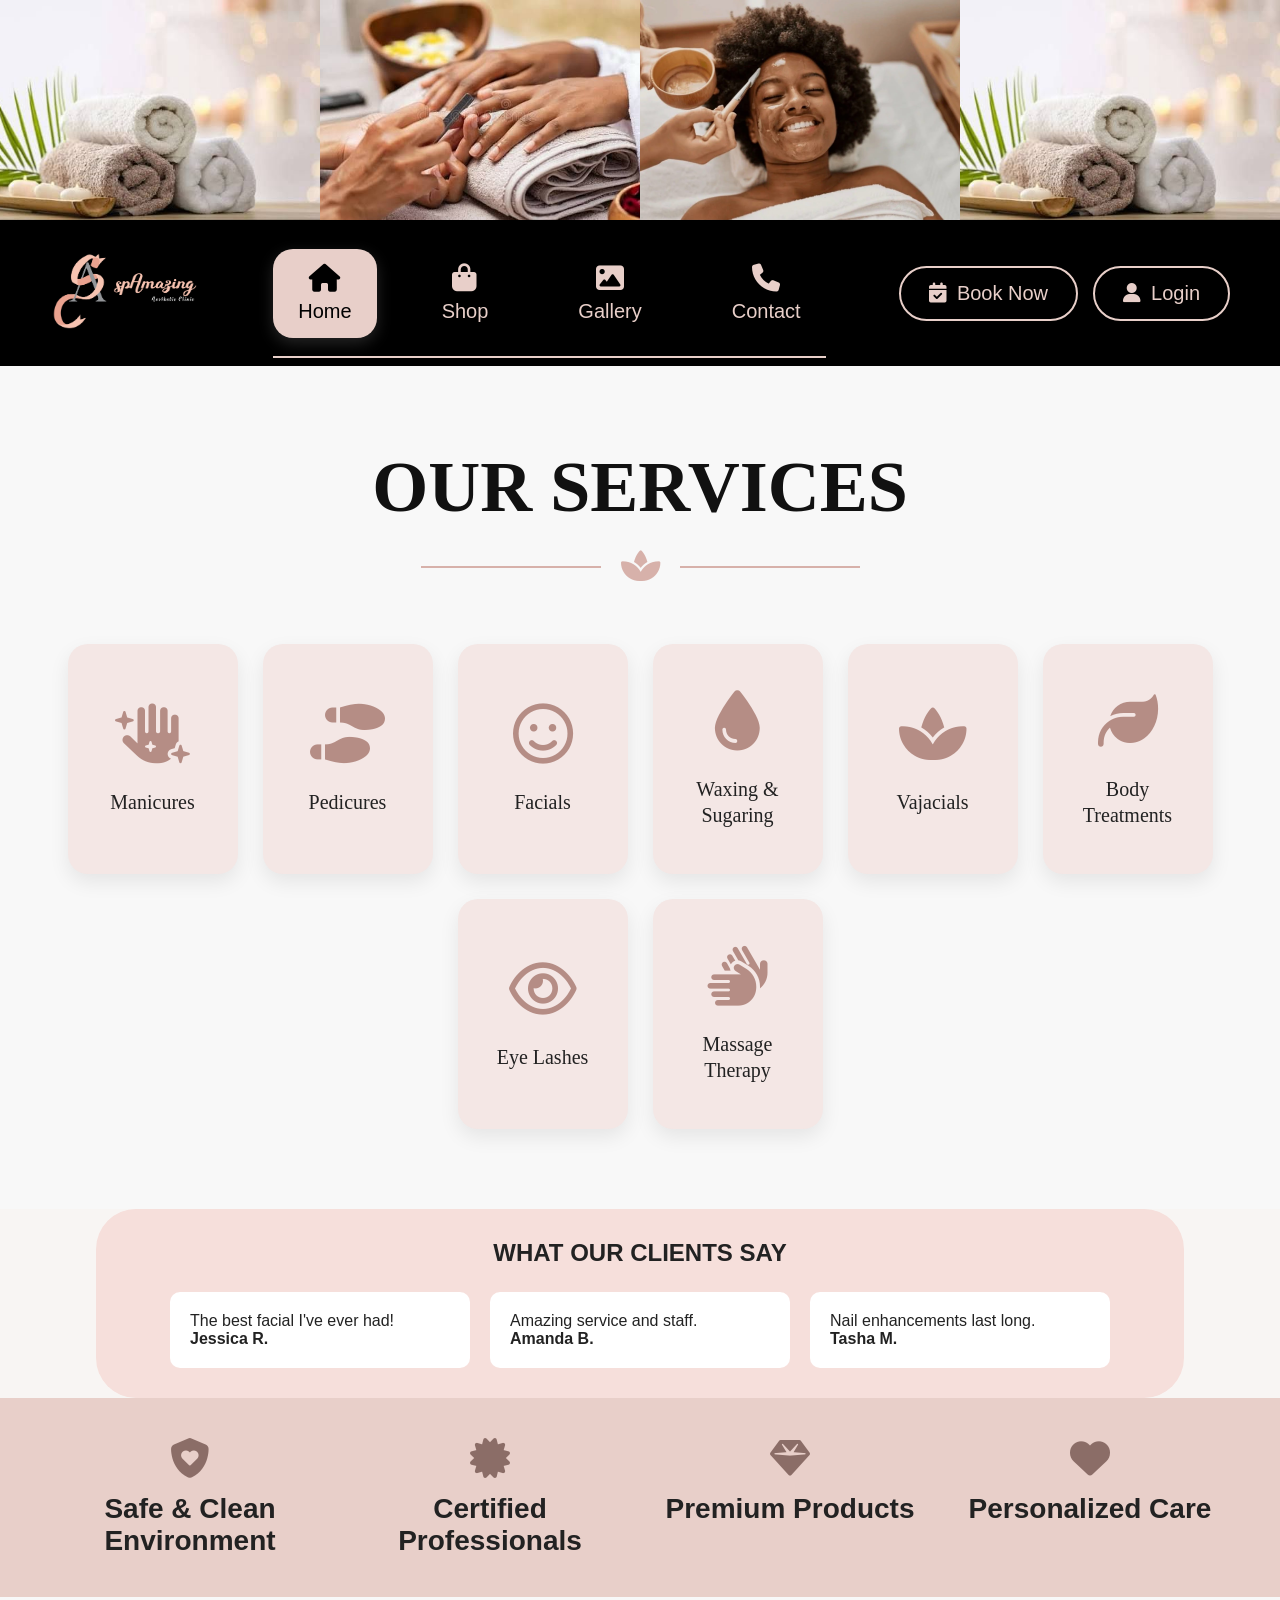
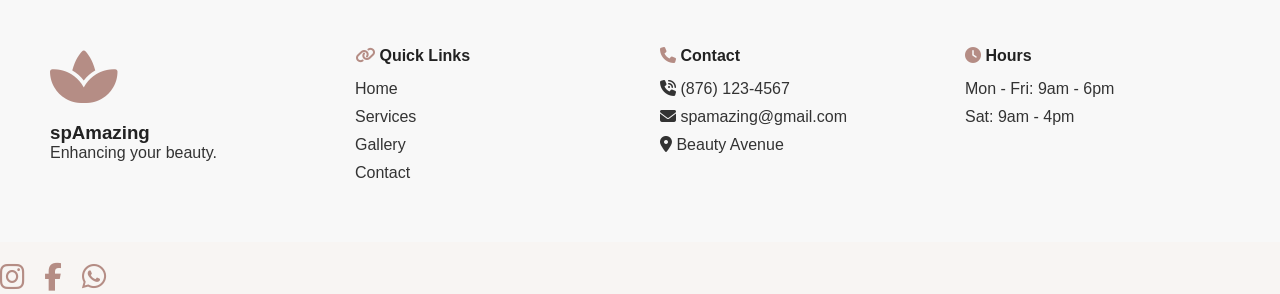
<file: index.html>
<!DOCTYPE html>
<html lang="en">
<head>
    <meta charset="UTF-8">
    <meta name="viewport" content="width=device-width, initial-scale=1.0">
    <title>spAmazing Aesthetic Clinic</title>
    <link rel="stylesheet" href="style.css">
    <link rel="stylesheet"
    href="https://cdnjs.cloudflare.com/ajax/libs/font-awesome/6.5.1/css/all.min.css">
</head>

<body>
<!-- Hero Images -->
    <div class="hero-images">
        <img src="images/picture1.jpg" alt="">
        <img src="images/picture2.jpg" alt="">
        <img src="images/picture3.jpg" alt="">
        <img src="images/picture4.jpg" alt="">
    </div>


<!-- Navigation -->
<header class="navbar">

    <div class="logo">
        <img src="images/ICON AND NAME PEACH& WHITE.png" alt="Spa Logo">
    </div>

    <nav>

        <a href="index.html" class="active">
            <i class="fa-solid fa-house"></i>
            <span>Home</span>
        </a>

        <a href="shop.html">
            <i class="fa-solid fa-bag-shopping"></i>
            <span>Shop</span>
        </a>

        <a href="gallery.html">
            <i class="fa-solid fa-image"></i>
            <span>Gallery</span>
        </a>

        <a href="contact.html">
            <i class="fa-solid fa-phone"></i>
            <span>Contact</span>
        </a>

    </nav>

    <div class="nav-buttons">

        <a href="book.html" class="login-btn">
            <i class="fa-solid fa-calendar-check"></i>
            Book Now
        </a>

        <a href="#" class="login-btn" id="loginBtn">
            <i class="fa-solid fa-user"></i>
            Login
        </a>

    </div>

</header>
    
  

    
    <!-- Services -->
<section class="services">

    <h1>OUR SERVICES</h1>

    <div class="section-divider">
        <span></span>
        <i class="fa-solid fa-spa"></i>
        <span></span>
    </div>

    <div class="service-grid">

        <div class="service-card"
             onclick="openService('Manicures','Professional nail care including shaping, cuticle care, polish application and nail enhancements.','$150','45 Minutes')">
            <i class="fa-solid fa-hand-sparkles"></i>
            <h3>Manicures</h3>
        </div>

        <div class="service-card"
             onclick="openService('Pedicures','Foot care treatment including exfoliation, massage and nail grooming.','$180','60 Minutes')">
            <i class="fa-solid fa-shoe-prints"></i>
            <h3>Pedicures</h3>
        </div>

        <div class="service-card"
             onclick="openService('Facials','Deep cleansing facial treatments designed to refresh, hydrate and rejuvenate your skin.','$250','60 Minutes')">
            <i class="fa-regular fa-face-smile"></i>
            <h3>Facials</h3>
        </div>

        <div class="service-card"
             onclick="openService('Waxing & Sugaring','Hair removal services using professional waxing and sugaring techniques.','$200','45 Minutes')">
            <i class="fa-solid fa-droplet"></i>
            <h3>Waxing &<br>Sugaring</h3>
        </div>

        <div class="service-card"
             onclick="openService('Vajacials','Specialized skincare treatment focused on soothing and rejuvenating intimate areas.','$300','60 Minutes')">
            <i class="fa-solid fa-spa"></i>
            <h3>Vajacials</h3>
        </div>

        <div class="service-card"
             onclick="openService('Body Treatments','Luxurious body scrubs, wraps and skin rejuvenation treatments.','$400','90 Minutes')">
            <i class="fa-solid fa-leaf"></i>
            <h3>Body<br>Treatments</h3>
        </div>

        <div class="service-card"
             onclick="openService('Eye Lashes','Classic, hybrid and volume eyelash extension services.','$220','90 Minutes')">
            <i class="fa-regular fa-eye"></i>
            <h3>Eye Lashes</h3>
        </div>

        <div class="service-card"
             onclick="openService('Massage Therapy','Relaxing therapeutic massage to reduce stress and improve wellbeing.','$350','90 Minutes')">
            <i class="fa-solid fa-hands"></i>
            <h3>Massage<br>Therapy</h3>
        </div>

    </div>



</section>

    <!-- Testimonials -->
    <section class="testimonial-section">
        <h2>WHAT OUR CLIENTS SAY</h2>

        <div class="testimonials">
            <div class="testimonial-card">
                <p>The best facial I've ever had!</p>
                <h4>Jessica R.</h4>
            </div>

            <div class="testimonial-card">
                <p>Amazing service and staff.</p>
                <h4>Amanda B.</h4>
            </div>

            <div class="testimonial-card">
                <p>Nail enhancements last long.</p>
                <h4>Tasha M.</h4>
            </div>
        </div>
    </section>

    <!-- Features -->   
<div class="features">

    <div class="feature-item">
        <i class="fa-solid fa-shield-heart"></i>
        <h3>Safe & Clean Environment</h3>
    </div>

    <div class="feature-item">
        <i class="fa-solid fa-certificate"></i>
        <h3>Certified Professionals</h3>
    </div>

    <div class="feature-item">
        <i class="fa-solid fa-gem"></i>
        <h3>Premium Products</h3>
    </div>

    <div class="feature-item">
        <i class="fa-solid fa-heart"></i>
        <h3>Personalized Care</h3>
    </div>

</div>
    <!-- Footer -->
   <footer>

    <div class="footer-column">
        <i class="fa-solid fa-spa footer-logo"></i>
        <h3>spAmazing</h3>
        <p>Enhancing your beauty.</p>
    </div>

    <div class="footer-column">
        <h4><i class="fa-solid fa-link"></i> Quick Links</h4>
        <a href="#">Home</a>
        <a href="#">Services</a>
        <a href="#">Gallery</a>
        <a href="#">Contact</a>
    </div>

    <div class="footer-column">
        <h4><i class="fa-solid fa-phone"></i> Contact</h4>
        <p><i class="fa-solid fa-phone-volume"></i> (876) 123-4567</p>
        <p><i class="fa-solid fa-envelope"></i> spamazing@gmail.com</p>
        <p><i class="fa-solid fa-location-dot"></i> Beauty Avenue</p>
    </div>

    <div class="footer-column">
        <h4><i class="fa-solid fa-clock"></i> Hours</h4>
        <p>Mon - Fri: 9am - 6pm</p>
        <p>Sat: 9am - 4pm</p>
    </div>

</footer> 

<div class="social-icons">
    <a href="#"><i class="fab fa-instagram"></i></a>
    <a href="#"><i class="fab fa-facebook-f"></i></a>
    <a href="#"><i class="fab fa-whatsapp"></i></a>
</div>

<!-- SERVICE POPUP -->
<div id="serviceModal" class="modal">

    <div class="modal-content">

        <span class="close" onclick="closeService()">&times;</span>

        <h2 id="serviceTitle"></h2>

        <p id="serviceDescription"></p>

        <div class="service-details">
            <p><strong>Price:</strong> <span id="servicePrice"></span></p>
            <p><strong>Duration:</strong> <span id="serviceDuration"></span></p>
        </div>

        <button class="book-btn">
            Book Appointment
        </button>

    </div>

</div>

<!-- ================= LOGIN MODAL ================= -->
<div id="loginModal" class="login-modal">

    <div class="login-modal-content">

        <!-- Close Button -->
        <span class="close-login">&times;</span>

        <!-- Left Side -->
        <div class="login-left">

            <img src="images/picture1.jpg" alt="Spa">

            <div class="left-content">

                <i class="fa-solid fa-lock"></i>

                <h2>Secure Booking Access</h2>

                <ul>
                    <li><i class="fa-solid fa-check"></i> Book appointments online</li>
                    <li><i class="fa-solid fa-check"></i> View booking history</li>
                    <li><i class="fa-solid fa-check"></i> Earn loyalty rewards</li>
                    <li><i class="fa-solid fa-check"></i> Manage treatments</li>
                </ul>

            </div>

        </div>

        <!-- Right Side -->
        <div class="login-right">

            <img src="images/ICON AND NAME PEACH& WHITE.png" class="modal-logo">

            <h1>Welcome Back</h1>

            <p>
                Sign in to manage appointments,
                view bookings and enjoy VIP rewards.
            </p>

            <form>

                <div class="input-box">
                    <i class="fa-regular fa-user"></i>
                    <input
                        type="email"
                        placeholder="Email Address"
                        required>
                </div>

                <div class="input-box">

                    <i class="fa-solid fa-lock"></i>

                    <input
                        type="password"
                        id="password"
                        placeholder="Password"
                        required>

                    <i class="fa-solid fa-eye eye-icon"
                       id="togglePassword"></i>

                </div>

                <div class="login-options">

                    <label>
                        <input type="checkbox">
                        Remember Me
                    </label>

                    <a href="#">Forgot Password?</a>

                </div>

                <button class="login-button">
                    LOGIN
                </button>

                <div class="or">
                    OR
                </div>

                <button type="button" class="guest-button">
                    <i class="fa-regular fa-user"></i>
                    Continue As Guest
                </button>

                <p class="register-text">

                    Don't have an account?

                    <a href="#" id="openRegister">
                        Register Here
                    </a>

                </p>

            </form>

        </div>

    </div>

</div>


<script>



function openService(title, description, price, duration){

    document.getElementById("serviceTitle").innerText = title;
    document.getElementById("serviceDescription").innerText = description;
    document.getElementById("servicePrice").innerText = price;
    document.getElementById("serviceDuration").innerText = duration;

    document.getElementById("serviceModal").style.display = "block";
}

function closeService(){
    document.getElementById("serviceModal").style.display = "none";
}

// LOGIN MODAL

const loginModal = document.getElementById("loginModal");

const loginBtn = document.getElementById("loginBtn");

const closeLogin = document.querySelector(".close-login");

loginBtn.onclick = function(e){

    e.preventDefault();

    loginModal.style.display = "flex";

}

closeLogin.onclick = function(){

    loginModal.style.display = "none";

}

window.onclick = function(event){

    if(event.target == loginModal){

        loginModal.style.display = "none";

    }

}

// PASSWORD SHOW / HIDE

const password = document.getElementById("password");

const togglePassword = document.getElementById("togglePassword");

togglePassword.onclick = function(){

    if(password.type === "password"){

        password.type = "text";

        this.classList.remove("fa-eye");

        this.classList.add("fa-eye-slash");

    }

    else{

        password.type = "password";

        this.classList.remove("fa-eye-slash");

        this.classList.add("fa-eye");

    }

}


</script>




</body>
</html>
</file>
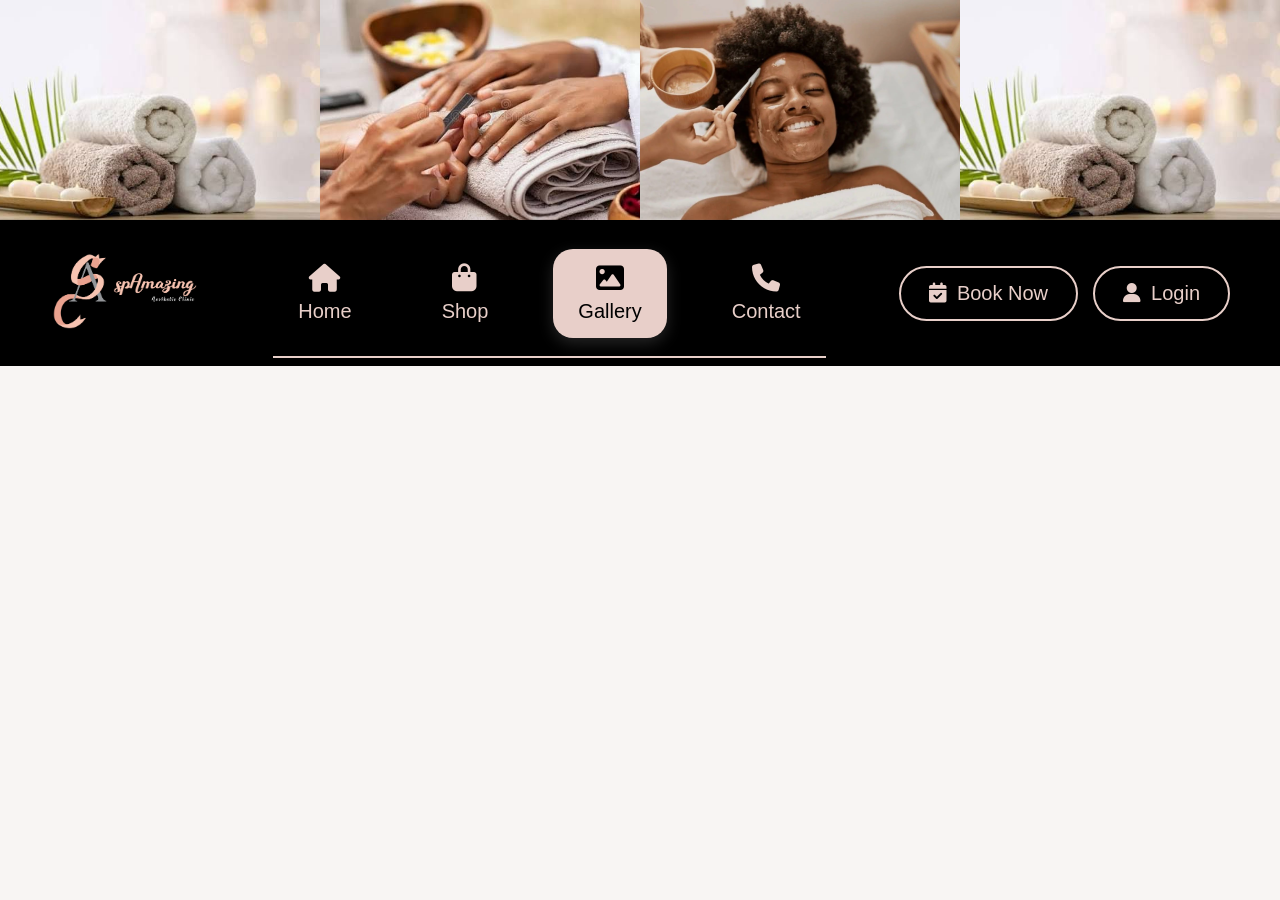
<file: gallery.html>
<!DOCTYPE html>
<html lang="en">
<head>
    <meta charset="UTF-8">
    <meta name="viewport" content="width=device-width, initial-scale=1.0">
    <title>spAmazing Aesthetic Clinic</title>
    <link rel="stylesheet" href="style.css">
    <link rel="stylesheet"
    href="https://cdnjs.cloudflare.com/ajax/libs/font-awesome/6.5.1/css/all.min.css">
</head>

<body>
<!-- Hero Images -->
    <div class="hero-images">
        <img src="images/picture1.jpg" alt="">
        <img src="images/picture2.jpg" alt="">
        <img src="images/picture3.jpg" alt="">
        <img src="images/picture4.jpg" alt="">
    </div>


<!-- Navigation -->
<header class="navbar">

    <div class="logo">
        <img src="images/ICON AND NAME PEACH& WHITE.png" alt="Spa Logo">
    </div>

    <nav>

        <a href="index.html">
            <i class="fa-solid fa-house"></i>
            <span>Home</span>
        </a>

        <a href="shop.html">
            <i class="fa-solid fa-bag-shopping"></i>
            <span>Shop</span>
        </a>

        <a href="gallery.html" class="active">
            <i class="fa-solid fa-image"></i>
            <span>Gallery</span>
        </a>

        <a href="contact.html">
            <i class="fa-solid fa-phone"></i>
            <span>Contact</span>
        </a>

    </nav>

    <div class="nav-buttons">

        <a href="book.html" class="login-btn">
            <i class="fa-solid fa-calendar-check"></i>
            Book Now
        </a>

        <a href="#" class="login-btn" id="loginBtn">
            <i class="fa-solid fa-user"></i>
            Login
        </a>

    </div>



    

<!-- ================= LOGIN MODAL ================= -->
<div id="loginModal" class="login-modal">

    <div class="login-modal-content">

        <!-- Close Button -->
        <span class="close-login">&times;</span>

        <!-- Left Side -->
        <div class="login-left">

            <img src="images/picture1.jpg" alt="Spa">

            <div class="left-content">

                <i class="fa-solid fa-lock"></i>

                <h2>Secure Booking Access</h2>

                <ul>
                    <li><i class="fa-solid fa-check"></i> Book appointments online</li>
                    <li><i class="fa-solid fa-check"></i> View booking history</li>
                    <li><i class="fa-solid fa-check"></i> Earn loyalty rewards</li>
                    <li><i class="fa-solid fa-check"></i> Manage treatments</li>
                </ul>

            </div>

        </div>

        <!-- Right Side -->
        <div class="login-right">

            <img src="images/ICON AND NAME PEACH& WHITE.png" class="modal-logo">

            <h1>Welcome Back</h1>

            <p>
                Sign in to manage appointments,
                view bookings and enjoy VIP rewards.
            </p>

            <form>

                <div class="input-box">
                    <i class="fa-regular fa-user"></i>
                    <input
                        type="email"
                        placeholder="Email Address"
                        required>
                </div>

                <div class="input-box">

                    <i class="fa-solid fa-lock"></i>

                    <input
                        type="password"
                        id="password"
                        placeholder="Password"
                        required>

                    <i class="fa-solid fa-eye eye-icon"
                       id="togglePassword"></i>

                </div>

                <div class="login-options">

                    <label>
                        <input type="checkbox">
                        Remember Me
                    </label>

                    <a href="#">Forgot Password?</a>

                </div>

                <button class="login-button">
                    LOGIN
                </button>

                <div class="or">
                    OR
                </div>

                <button type="button" class="guest-button">
                    <i class="fa-regular fa-user"></i>
                    Continue As Guest
                </button>

                <p class="register-text">

                    Don't have an account?

                    <a href="#" id="openRegister">
                        Register Here
                    </a>

                </p>

            </form>

        </div>

    </div>

</div>



<script>

function openService(title, description, price, duration){

    document.getElementById("serviceTitle").innerText = title;
    document.getElementById("serviceDescription").innerText = description;
    document.getElementById("servicePrice").innerText = price;
    document.getElementById("serviceDuration").innerText = duration;

    document.getElementById("serviceModal").style.display = "block";
}

function closeService(){
    document.getElementById("serviceModal").style.display = "none";
}

// LOGIN MODAL

const loginModal = document.getElementById("loginModal");

const loginBtn = document.getElementById("loginBtn");

const closeLogin = document.querySelector(".close-login");

loginBtn.onclick = function(e){

    e.preventDefault();

    loginModal.style.display = "flex";

}

closeLogin.onclick = function(){

    loginModal.style.display = "none";

}

window.onclick = function(event){

    if(event.target == loginModal){

        loginModal.style.display = "none";

    }

}

// PASSWORD SHOW / HIDE

const password = document.getElementById("password");

const togglePassword = document.getElementById("togglePassword");

togglePassword.onclick = function(){

    if(password.type === "password"){

        password.type = "text";

        this.classList.remove("fa-eye");

        this.classList.add("fa-eye-slash");

    }

    else{

        password.type = "password";

        this.classList.remove("fa-eye-slash");

        this.classList.add("fa-eye");

    }

}


</script>



</body>
</header>
</file>
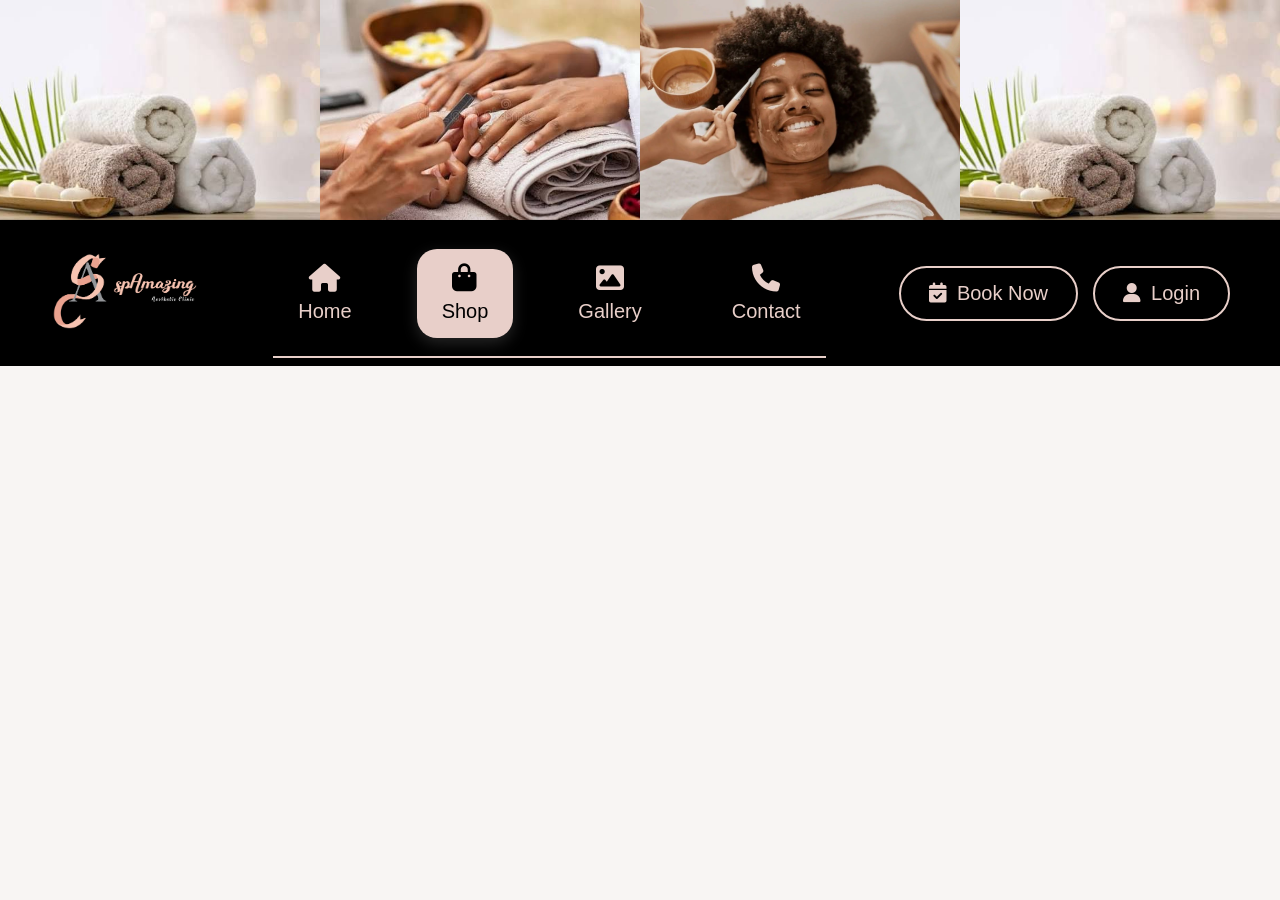
<file: shop.html>
<!DOCTYPE html>
<html lang="en">
<head>
    <meta charset="UTF-8">
    <meta name="viewport" content="width=device-width, initial-scale=1.0">
    <title>spAmazing Aesthetic Clinic</title>
    <link rel="stylesheet" href="style.css">
    <link rel="stylesheet"
    href="https://cdnjs.cloudflare.com/ajax/libs/font-awesome/6.5.1/css/all.min.css">
</head>

<body>
<!-- Hero Images -->
    <div class="hero-images">
        <img src="images/picture1.jpg" alt="">
        <img src="images/picture2.jpg" alt="">
        <img src="images/picture3.jpg" alt="">
        <img src="images/picture4.jpg" alt="">
    </div>


<!-- Navigation -->
<header class="navbar">

    <div class="logo">
        <img src="images/ICON AND NAME PEACH& WHITE.png" alt="Spa Logo">
    </div>

    <nav>

        <a href="index.html">
            <i class="fa-solid fa-house"></i>
            <span>Home</span>
        </a>

        <a href="shop.html" class="active">
            <i class="fa-solid fa-bag-shopping"></i>
            <span>Shop</span>
        </a>

        <a href="gallery.html">
            <i class="fa-solid fa-image"></i>
            <span>Gallery</span>
        </a>

        <a href="contact.html">
            <i class="fa-solid fa-phone"></i>
            <span>Contact</span>
        </a>

    </nav>

    <div class="nav-buttons">

        <a href="book.html" class="login-btn">
            <i class="fa-solid fa-calendar-check"></i>
            Book Now
        </a>

        <a href="login.html" class="login-btn">
            <i class="fa-solid fa-user"></i>
            Login
        </a>

    </div>

</header>
</file>
<file: style.css>
*{
    margin:0;
    padding:0;
    box-sizing:border-box;
    font-family:'Segoe UI',sans-serif;
}

body{
    background:#f7f7f7;
}

/* Hero Images */
.hero-images{
    display:grid;
    grid-template-columns:repeat(4,1fr);
}

.hero-images img{
    width:100%;
    height:220px;
    object-fit:cover;
}

/* Header */
header{
    background:black;
    display:flex;
    justify-content:space-between;
    align-items:center;
    padding:15px 40px;
}



/* ========================= */
/* NAVIGATION */
/* ========================= */

.navbar{
    background:#000;
    display:flex;
    justify-content:space-between;
    align-items:center;
    padding:20px 50px;
    width:100%;
}

.logo img{
    width:150px;
    height:auto;
}

nav{
    display:flex;
    align-items:center;
    gap:40px;
    position:relative;
}

nav::after{
    content:'';
    position:absolute;
    bottom:-20px;
    left:0;
    width:100%;
    height:2px;
    background:#e8cfc9;
}

nav a{
    text-decoration:none;
    color:#e8cfc9;
    display:flex;
    flex-direction:column;
    align-items:center;
    gap:8px;
    font-size:20px;
    padding:15px 25px;
    border-radius:20px;
    transition:all .35s ease;
}

nav a i{
    font-size:28px;
}

/* Hover Effect */

nav a:hover{
    background:#d7b1aa;
    color:#000;
    transform:translateY(-4px);
    box-shadow:0 8px 20px rgba(255,255,255,.15);
}

/* Active Page */

nav a.active{
    background:#e8cfc9;
    color:#000;
    box-shadow:0 5px 15px rgba(255,255,255,.15);
}

/* RIGHT BUTTONS */

.nav-buttons{
    display:flex;
    align-items:center;
    gap:15px;
}

/* Book Now Button */

.book-btn-nav{
    text-decoration:none;
    background:#d7b1aa;
    color:white;
    border:2px solid #d7b1aa;
    padding:14px 28px;
    border-radius:40px;
    font-size:20px;
    display:flex;
    align-items:center;
    gap:10px;
    transition:all .35s ease;
}

.book-btn-nav:hover{
    background:white;
    color:#b58d85;
    transform:translateY(-4px);
    box-shadow:0 8px 20px rgba(0,0,0,.2);
}

/* Login Button */

.login-btn{
    text-decoration:none;
    color:#e8cfc9;
    border:2px solid #e8cfc9;
    padding:14px 28px;
    border-radius:40px;
    font-size:20px;
    display:flex;
    align-items:center;
    gap:10px;
    transition:all .35s ease;
}

.login-btn:hover{
    background:#e8cfc9;
    color:#000;
    transform:translateY(-4px);
    box-shadow:0 8px 20px rgba(255,255,255,.15);
}


/* SERVICES SECTION */

.services{
    padding:80px 40px;
    text-align:center;
    background:#f8f8f8;
}

.services h1{
    font-size:72px;
    font-family:Georgia, serif;
    font-weight:600;
    color:#111;
    margin-bottom:20px;
}

/* Decorative Divider */

.section-divider{
    display:flex;
    align-items:center;
    justify-content:center;
    gap:20px;
    margin-bottom:60px;
}

.section-divider span{
    width:180px;
    height:2px;
    background:#d7b1aa;
}

.section-divider i{
    color:#d7b1aa;
    font-size:35px;
}

.service-card{
    cursor:pointer;
}

.service-card:hover i{
    transform:scale(1.1);
}

.service-card i{
    transition:0.3s ease;
}

.service-card{
    cursor:pointer;
}

.service-card:hover i{
    transform:scale(1.1);
}

.service-card i{
    transition:0.3s ease;
}

.modal{
    display:none;
    position:fixed;
    top:0;
    left:0;
    width:100%;
    height:100%;
    background:rgba(0,0,0,.7);
    z-index:9999;
}

.modal-content{
    background:white;
    width:500px;
    max-width:90%;
    margin:8% auto;
    padding:40px;
    border-radius:20px;
    text-align:center;
    position:relative;
}

.close{
    position:absolute;
    top:15px;
    right:20px;
    font-size:35px;
    cursor:pointer;
}

.book-btn{
    background:#d7b1aa;
    color:white;
    border:none;
    padding:12px 25px;
    border-radius:25px;
    cursor:pointer;
    margin-top:20px;
}

.book-btn:hover{
    background:#b58d85;
}

/* Cards */

.service-grid{
    display:flex;
    justify-content:center;
    flex-wrap:wrap;
    gap:25px;
}

.service-card{
    width:170px;
    height:230px;

    background:#f4e7e5;

    border-radius:20px;

    display:flex;
    flex-direction:column;
    justify-content:center;
    align-items:center;

    box-shadow:0 8px 20px rgba(0,0,0,0.08);

    transition:all 0.3s ease;
}

.service-card:hover{
    transform:translateY(-10px);
    box-shadow:0 15px 25px rgba(0,0,0,0.12);
}

.service-card i{
    font-size:60px;
    color:#b58d85;
    margin-bottom:25px;
}

.service-card h3{
    font-family:Georgia, serif;
    font-size:20px;
    font-weight:500;
    color:#222;
    line-height:1.3;
}


/* Testimonials */
.testimonial-section{
    width:85%;
    margin:auto;
    background:#f6dfdb;
    border-radius:40px;
    padding:30px;
}

.testimonial-section h2{
    text-align:center;
    margin-bottom:25px;
}

.testimonials{
    display:flex;
    justify-content:center;
    gap:20px;
}

.testimonial-card{
    background:white;
    padding:20px;
    width:300px;
    border-radius:10px;
}

/* Features */
.features{
    background:#e8cfc9;
    display:grid;
    grid-template-columns:repeat(4,1fr);
    padding:40px;
    text-align:center;
}

.feature-item i{
    font-size:40px;
    margin-bottom:15px;
    color:#8b6d67;
}

.feature-item h3{
    font-size:28px;
}

footer{
    background:#f8f8f8;
    display:grid;
    grid-template-columns:repeat(4,1fr);
    gap:40px;
    padding:50px;
}

.footer-column h4{
    margin-bottom:15px;
}

.footer-column h4 i{
    color:#b58d85;
}

.footer-logo{
    font-size:60px;
    color:#b58d85;
    margin-bottom:15px;
}

.footer-column p,
.footer-column a{
    display:block;
    margin-bottom:10px;
    color:#333;
    text-decoration:none;
}

.social-icons{
    margin-top:20px;
}

.social-icons a{
    font-size:28px;
    color:#b58d85;
    margin-right:15px;
    transition:0.3s;
}

.social-icons a:hover{
    color:#000;
}

/* ===========================
   LOGIN MODAL
=========================== */

.login-modal{
    display:none;
    position:fixed;
    z-index:9999;
    left:0;
    top:0;
    width:100%;
    height:100%;
    background:rgba(0,0,0,.65);
    backdrop-filter:blur(8px);
    justify-content:center;
    align-items:center;
    animation:fadeIn .3s ease;
}

@keyframes fadeIn{
    from{
        opacity:0;
    }
    to{
        opacity:1;
    }
}

.login-modal-content{

    width:900px;
    max-width:95%;
    min-height:560px;

    display:flex;

    background:#fff;

    border-radius:25px;

    overflow:hidden;

    position:relative;

    box-shadow:0 20px 60px rgba(0,0,0,.35);

    animation:popup .35s ease;

}

@keyframes popup{

    from{

        transform:scale(.85);

        opacity:0;

    }

    to{

        transform:scale(1);

        opacity:1;

    }

}

/* CLOSE BUTTON */

.close-login{

    position:absolute;

    top:20px;

    right:25px;

    font-size:40px;

    cursor:pointer;

    color:#222;

    transition:.3s;

    z-index:10;

}

.close-login:hover{

    color:#d69b91;

    transform:rotate(90deg);

}

/* LEFT SIDE */

.login-left{

    width:42%;

    background:#f7ece8;

    position:relative;

    display:flex;

    flex-direction:column;

}

.login-left img{

    width:100%;

    height:280px;

    object-fit:cover;

}

.left-content{

    padding:35px;

}

.left-content i{

    color:#d69b91;

    font-size:28px;

}

.left-content h2{

    margin:20px 0;

    font-size:28px;

    color:#222;

}

.left-content ul{

    list-style:none;

    padding:0;

}

.left-content li{

    margin:18px 0;

    color:#555;

    font-size:16px;

}

.left-content li i{

    color:#d69b91;

    margin-right:10px;

}

/* RIGHT SIDE */

.login-right{

    width:58%;

    padding:45px;

    display:flex;

    flex-direction:column;

    justify-content:center;

}

.modal-logo{

    width:170px;

    margin:auto;

    display:block;

}

.login-right h1{

    text-align:center;

    font-size:42px;

    margin-top:15px;

    color:#222;

    font-family:Georgia, serif;

}

.login-right p{

    text-align:center;

    color:#666;

    margin:15px 0 30px;

    line-height:1.6;

}

/* INPUT BOX */

.input-box{

    position:relative;

    margin-bottom:20px;

}

.input-box input{

    width:100%;

    padding:15px 48px;

    border:1px solid #ddd;

    border-radius:10px;

    font-size:15px;

    outline:none;

    transition:.3s;

}

.input-box input:focus{

    border-color:#d69b91;

    box-shadow:0 0 10px rgba(214,155,145,.25);

}

.input-box i:first-child{

    position:absolute;

    left:18px;

    top:50%;

    transform:translateY(-50%);

    color:#999;

}

.eye-icon{

    position:absolute;

    right:18px;

    top:50%;

    transform:translateY(-50%);

    cursor:pointer;

    color:#999;

}

/* OPTIONS */

.login-options{

    display:flex;

    justify-content:space-between;

    align-items:center;

    margin-bottom:25px;

    font-size:14px;

}

.login-options a{

    text-decoration:none;

    color:#d69b91;

    font-weight:600;

}

.login-options label{

    color:#555;

}

/* BUTTONS */

.login-button{

    width:100%;

    padding:15px;

    border:none;

    border-radius:35px;

    background:#efc7bf;

    color:#222;

    font-size:17px;

    font-weight:bold;

    cursor:pointer;

    transition:.3s;

}

.login-button:hover{

    background:#d69b91;

    color:#fff;

}

.or{

    text-align:center;

    margin:22px 0;

    color:#888;

    position:relative;

}

.or::before{

    content:"";

    position:absolute;

    width:40%;

    height:1px;

    background:#ddd;

    left:0;

    top:50%;

}

.or::after{

    content:"";

    position:absolute;

    width:40%;

    height:1px;

    background:#ddd;

    right:0;

    top:50%;

}

.guest-button{

    width:100%;

    padding:14px;

    border:2px solid #d69b91;

    background:white;

    border-radius:35px;

    font-size:16px;

    font-weight:bold;

    cursor:pointer;

    transition:.3s;

}

.guest-button:hover{

    background:#d69b91;

    color:#fff;

}

.register-text{

    text-align:center;

    margin-top:25px;

}

.register-text a{

    color:#d69b91;

    text-decoration:none;

    font-weight:bold;

}

/* RESPONSIVE */

@media(max-width:900px){

.login-modal-content{

    flex-direction:column;

    width:95%;

    max-height:90vh;

    overflow:auto;

}

.login-left,

.login-right{

    width:100%;

}

.login-left img{

    height:220px;

}

.login-right{

    padding:30px;

}

.login-right h1{

    font-size:34px;

}

}


/*=====================================
    GOOGLE FONT
=====================================*/

@import url('https://fonts.googleapis.com/css2?family=Poppins:wght@300;400;500;600;700;800&display=swap');


/*=====================================
    RESET
=====================================*/

* {
    margin: 0;
    padding: 0;
    box-sizing: border-box;
}

body {
    font-family: 'Poppins',sans-serif;
    background: #F8F5F3;
    color: #222;
}


/*=====================================
    HEADER
=====================================*/

.booking-header {
    width: 100%;
    background: #ffffff;
    border-top: 14px solid #F4D8CF;
    text-align: center;
    padding: 30px;
}

    .booking-header h1 {
        font-size: 48px;
        font-weight: 800;
        margin-bottom: 8px;
    }

    .booking-header p {
        color: #555;
        font-size: 15px;
    }


/*=====================================
    MAIN CONTAINER
=====================================*/

.book-container {
    width: 1200px;
    max-width: 95%;
    margin: 40px auto;
}


/*=====================================
    PROGRESS BAR
=====================================*/

.progress-bar {
    display: flex;
    justify-content: center;
    align-items: center;
    margin-bottom: 40px;
}

.step {
    display: flex;
    flex-direction: column;
    align-items: center;
    cursor: pointer;
}

.circle {
    width: 60px;
    height: 60px;
    border-radius: 50%;
    background: #E8B09C;
    color: #222;
    display: flex;
    justify-content: center;
    align-items: center;
    font-size: 24px;
    font-weight: 700;
    transition: .3s;
}

.step span {
    margin-top: 12px;
    font-size: 14px;
    text-align: center;
    font-weight: 500;
}

.step.active .circle {
    background: #D88F75;
    color: white;
}

.line {
    width: 120px;
    height: 4px;
    background: #777;
    margin: 0 10px;
}


/*=====================================
    BOOKING LAYOUT
=====================================*/

.booking-wrapper {
    display: flex;
    gap: 35px;
    align-items: flex-start;
}


/*=====================================
    LEFT FORM
=====================================*/

.booking-form {
    flex: 2;
    background: #F8EEEB;
    border-radius: 25px;
    padding: 35px;
}


/*=====================================
    RIGHT SUMMARY
=====================================*/

.booking-summary {
    flex: 1;
    background: #F8EEEB;
    border-radius: 25px;
    padding: 30px;
}

    .booking-summary h3 {
        text-align: center;
        margin-bottom: 30px;
        font-size: 24px;
    }

/*=====================================
    FORM STEPS
=====================================*/

.form-step {
    display: none;
    animation: fade .3s ease;
}

    .form-step.active {
        display: block;
    }

@keyframes fade {

    from {
        opacity: 0;
        transform: translateX(15px);
    }

    to {
        opacity: 1;
        transform: translateX(0);
    }
}

/*=====================================
    HEADINGS
=====================================*/

.booking-form h2 {
    font-size: 28px;
    margin-bottom: 10px;
    font-weight: 700;
}

.booking-form p {
    color: #666;
    margin-bottom: 25px;
}

/*=====================================
    INPUT GROUPS
=====================================*/

.input-group {
    margin-bottom: 22px;
}

    .input-group label {
        display: block;
        margin-bottom: 8px;
        font-weight: 600;
        color: #333;
    }

    .input-group input,
    .input-group select {
        width: 100%;
        padding: 14px 16px;
        font-size: 15px;
        border: 2px solid #B7B7B7;
        border-radius: 10px;
        background: white;
        outline: none;
        transition: .3s;
    }

        .input-group input:focus,
        .input-group select:focus {
            border-color: #E8B09C;
            box-shadow: 0 0 0 3px rgba(232,176,156,.25);
        }

/*=====================================
    PRICE BOX
=====================================*/

.price-preview {
    background: white;
    border-radius: 12px;
    padding: 18px;
    margin-top: 15px;
    margin-bottom: 25px;
    border: 2px solid #E8B09C;
}

    .price-preview span {
        color: #666;
        font-size: 14px;
    }

    .price-preview h3 {
        font-size: 30px;
        margin-top: 5px;
        color: #222;
    }

/*=====================================
    BUTTONS
=====================================*/

.button-group {
    display: flex;
    justify-content: space-between;
    margin-top: 30px;
}

button {
    border: none;
    cursor: pointer;
    border-radius: 8px;
    padding: 13px 28px;
    font-size: 15px;
    font-weight: 600;
    transition: .3s;
}

.prev-btn {
    background: #39A24A;
    color: white;
}

    .prev-btn:hover {
        background: #2F8C3D;
    }

.next-btn {
    background: #B8B3B3;
    color: #222;
}

    .next-btn:hover {
        background: #9E9E9E;
    }

.confirm-btn {
    background: #39A24A;
    color: white;
}

    .confirm-btn:hover {
        background: #2F8C3D;
    }

/*=====================================
    REVIEW BOX
=====================================*/

.review-box {
    background: white;
    border-radius: 15px;
    padding: 22px;
    border: 2px solid #E6E6E6;
}

    .review-box p {
        margin-bottom: 14px;
        font-size: 15px;
    }

    .review-box strong {
        color: #333;
    }

/*=====================================
    BOOKING SUMMARY
=====================================*/

.summary-box {
    background: white;
    border-radius: 15px;
    padding: 22px;
}

    .summary-box p {
        font-weight: 600;
        margin-top: 18px;
    }

    .summary-box span {
        color: #666;
    }

    .summary-box hr {
        margin: 18px 0;
        border: none;
        border-top: 1px solid #DDD;
    }

#summaryPrice {
    font-size: 32px;
    font-weight: 700;
    color: #222;
}

/*=====================================
    MOBILE
=====================================*/

@media(max-width:900px) {

    .booking-wrapper {
        flex-direction: column;
    }

    .booking-summary {
        width: 100%;
    }

    .progress-bar {
        flex-wrap: wrap;
        gap: 10px;
    }

    .line {
        display: none;
    }

    .booking-header h1 {
        font-size: 34px;
    }
}
</file>
